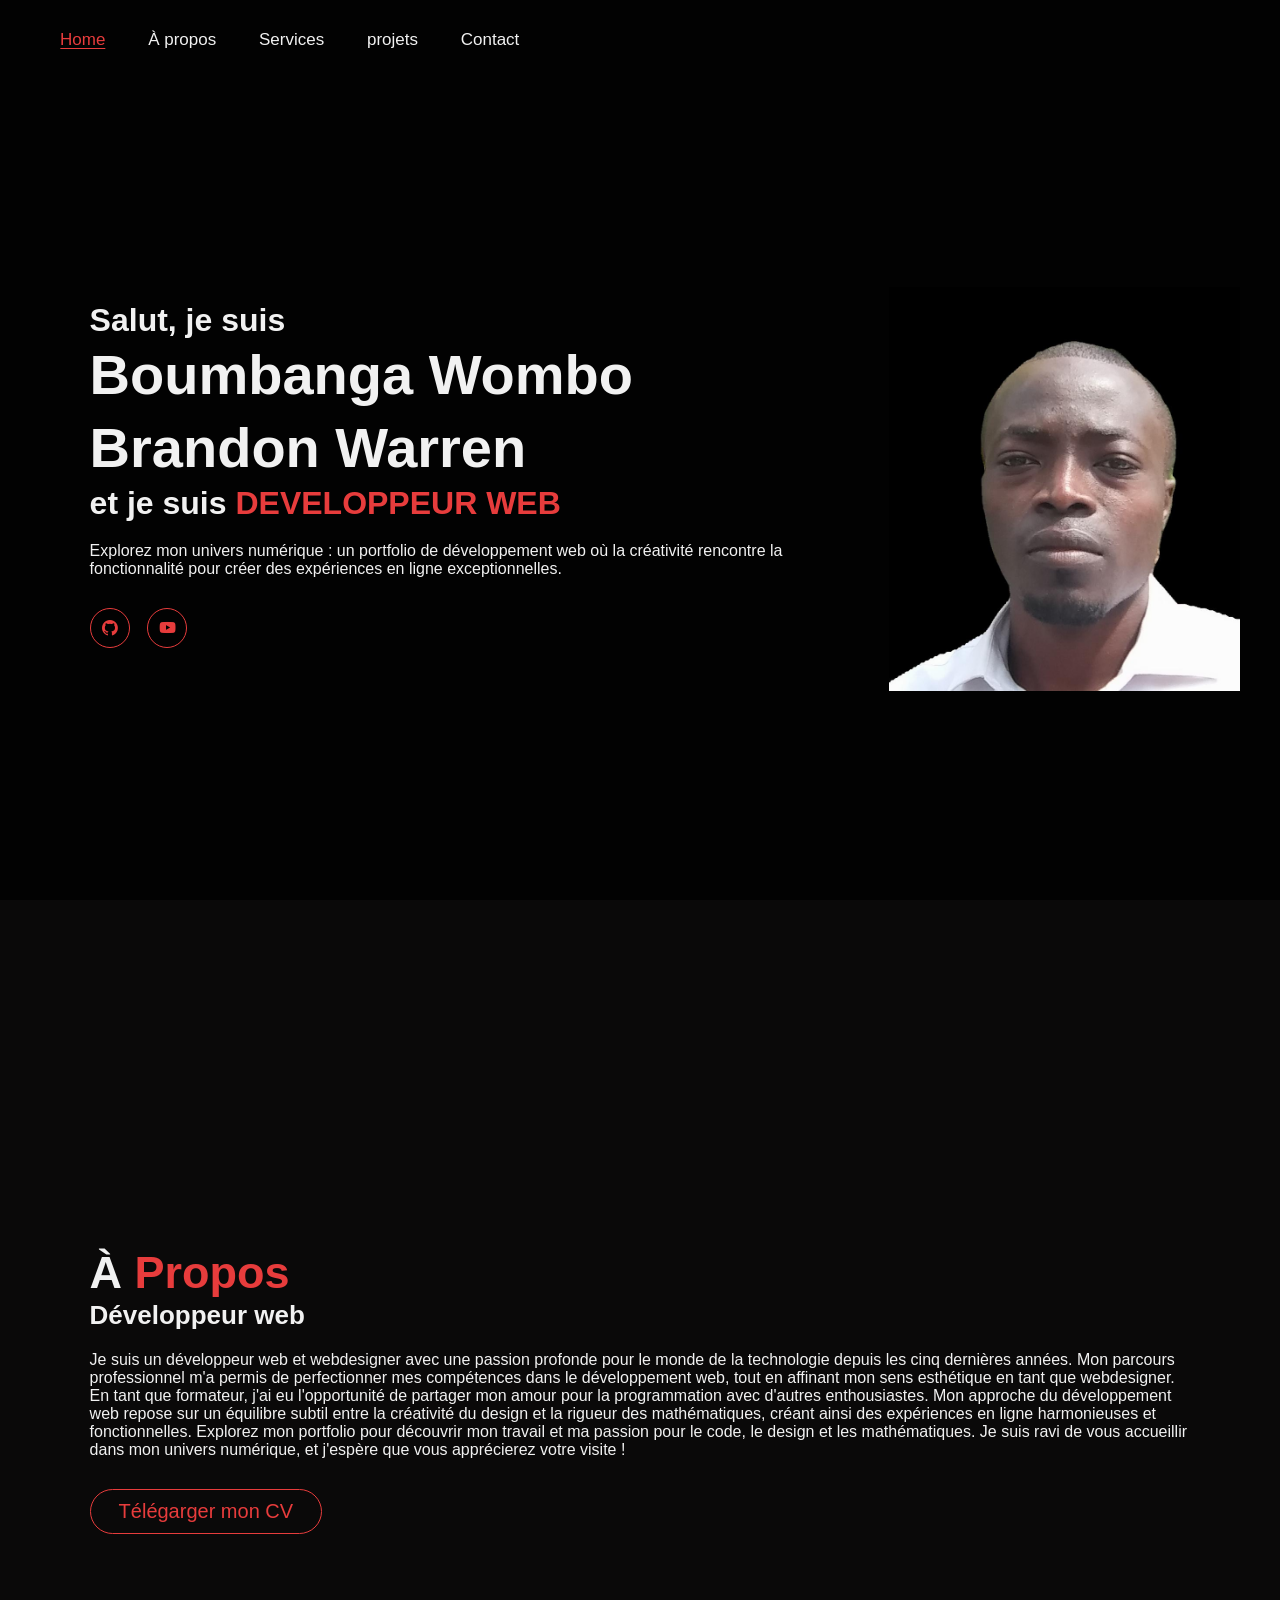
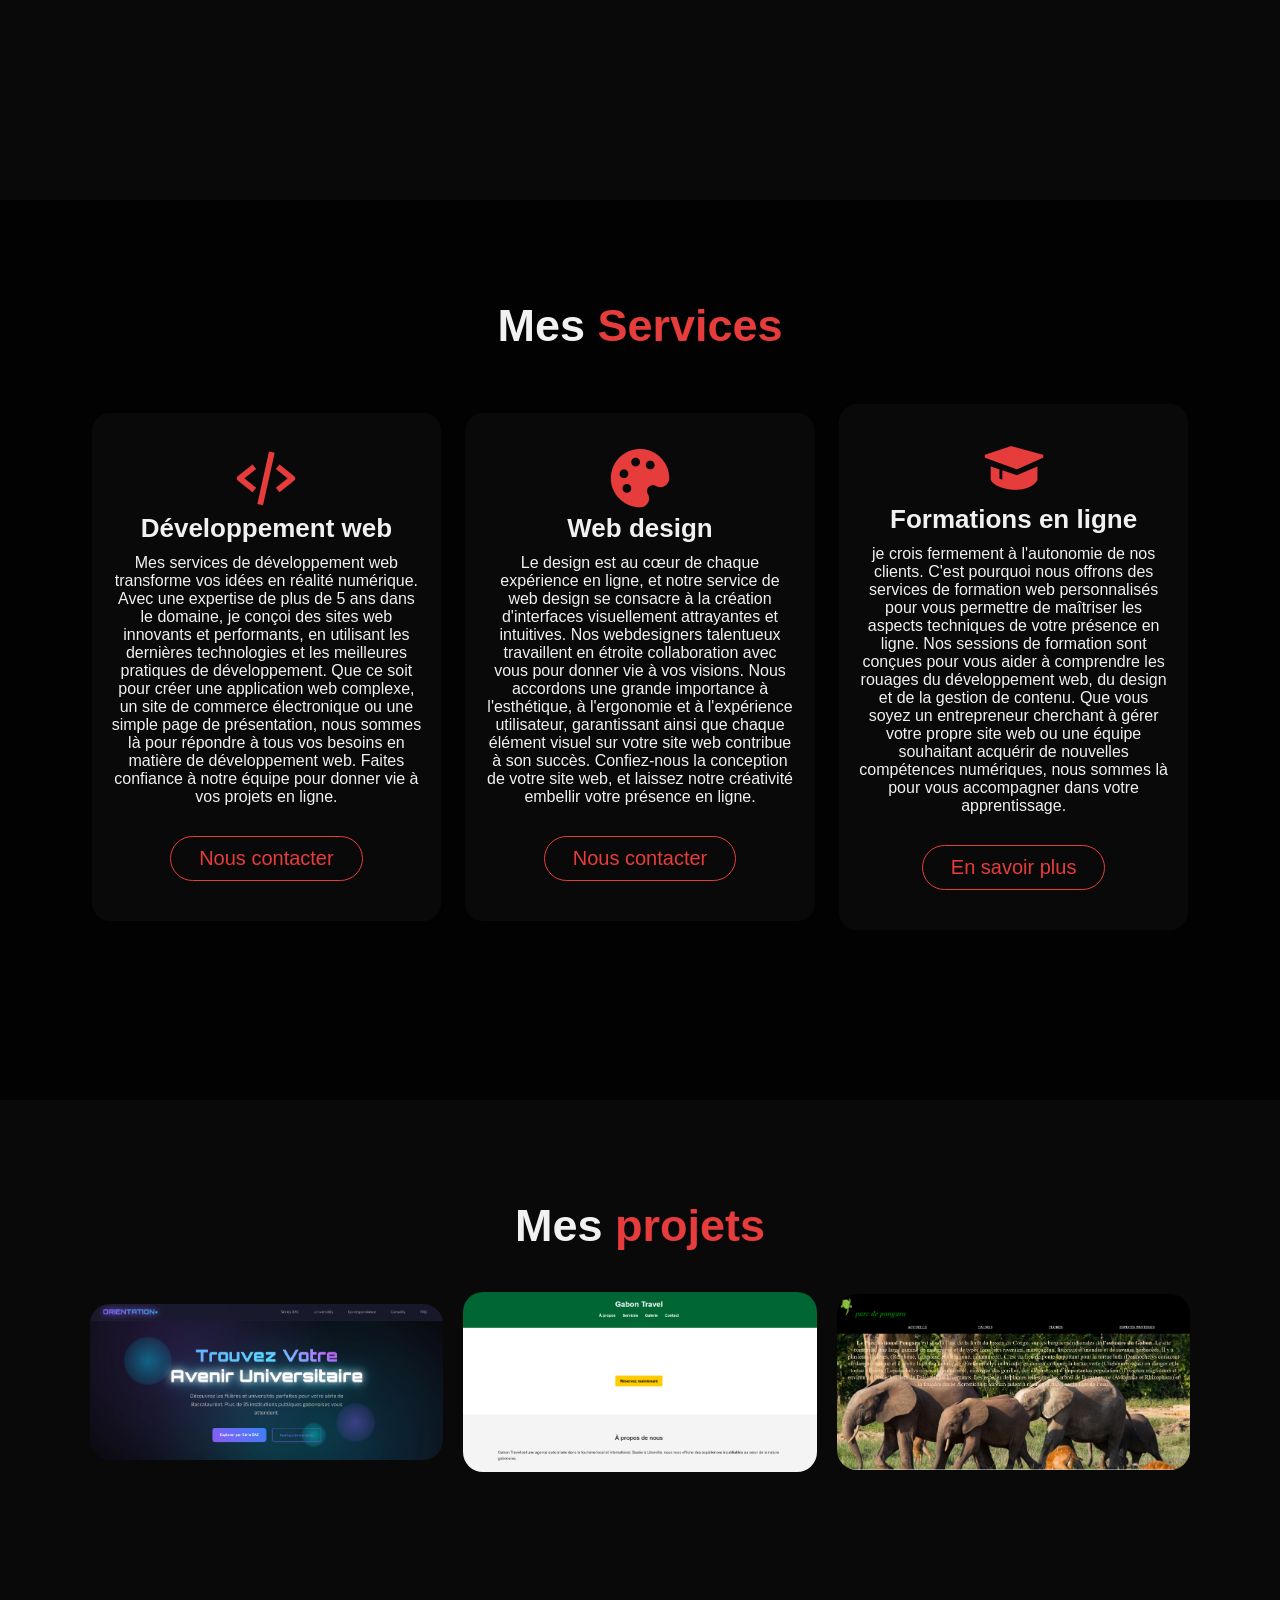
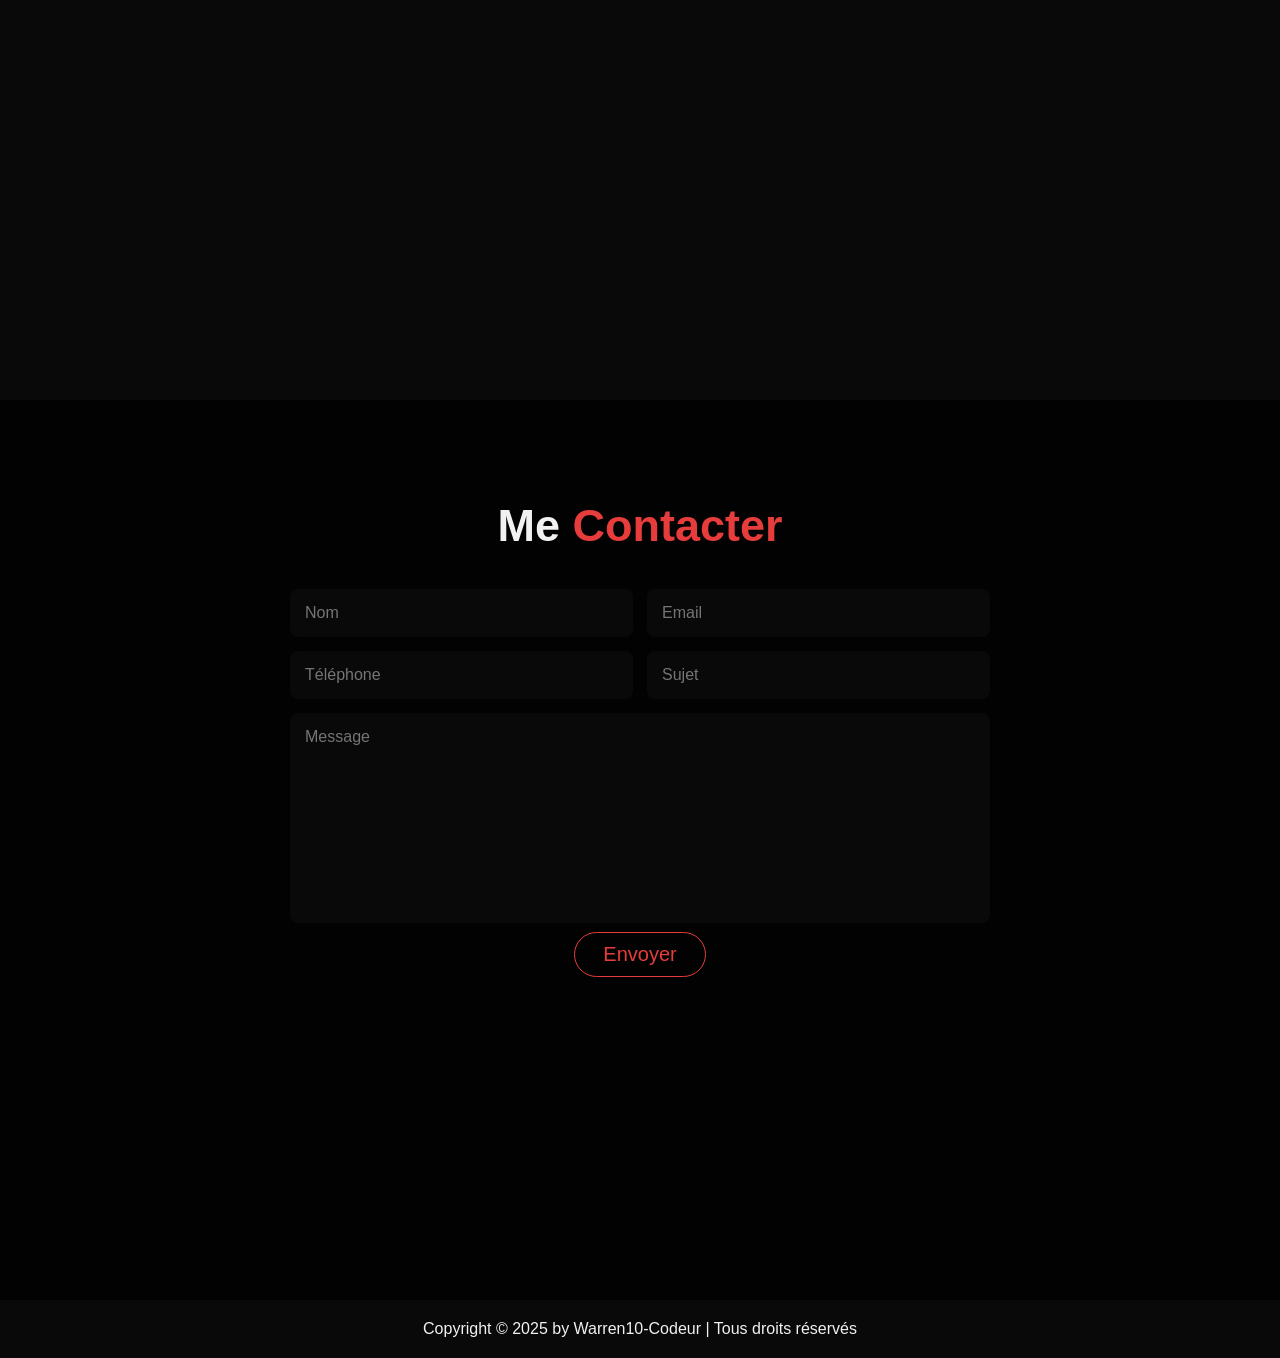
<file: index.html>
<!DOCTYPE html>
<html lang="en">
<head>
    <meta charset="UTF-8">
    <meta name="viewport" content="width=device-width, initial-scale=1.0">
    <link href='https://unpkg.com/boxicons@2.1.4/css/boxicons.min.css' rel='stylesheet'>
    <link rel="stylesheet" href="style.css">
    <title>html-css| Portfolio</title>
</head>
<body>

<!-- ############################# -->
<!-- Header-->
<!-- ############################# -->


    <header>
       
        <i id="menu-burger" class='bx bx-menu'></i>
        <nav class="navigation">
            <a href="#home" class="active">Home</a>
            <a href="#about">À propos</a>
            <a href="#services">Services</a>
            <a href="#projets">projets</a>
            <a href="#contact">Contact</a>
        </nav>
    </header>


<!-- ############################# -->
<!-- Section Home-->
<!-- ############################# -->

    <section class="home" id="home">
        <div class="home-content">
            <h3>Salut, je suis</h3>
            <h1>Boumbanga Wombo Brandon Warren</h1>
            <h3>et je suis <span class="multiple">DEVELOPPEUR WEB</span></h3>
            <p>Explorez mon univers numérique : un portfolio de développement web où la créativité rencontre la fonctionnalité pour créer des expériences en ligne exceptionnelles.</p>
            <div class="social-media">
                <a  target="_blank" href="#"><i class='bx bxl-github' ></i></a>
                <a  target="_blank" href="#"><i class='bx bxl-youtube' ></i></a>
            </div>
        </div>
        <div >
            <img class="home-img" src="img folio/img2 acceuille.JPG" alt="">
        </div>
    </section>

<!-- ############################# -->
<!-- Section À propos-->
<!-- ############################# -->


<section class="about" id="about">
    <div class="about-content">
        <h2 class="section-title">À <span>Propos</span></h2>
        <h3>Développeur web</h3>
        <p>Je suis un développeur web et webdesigner avec une passion profonde pour le monde de la technologie depuis les cinq dernières années. Mon parcours professionnel m'a permis de perfectionner mes compétences dans le développement web, tout en affinant mon sens esthétique en tant que webdesigner. En tant que formateur, j'ai eu l'opportunité de partager mon amour pour la programmation avec d'autres enthousiastes. Mon approche du développement web repose sur un équilibre subtil entre la créativité du design et la rigueur des mathématiques, créant ainsi des expériences en ligne harmonieuses et fonctionnelles. Explorez mon portfolio pour découvrir mon travail et ma passion pour le code, le design et les mathématiques. Je suis ravi de vous accueillir dans mon univers numérique, et j'espère que vous apprécierez votre visite !</p>
        <a href="Docs/Boumbanga pnpe cv.pdf" class="btn">Télégarger mon CV</a>
    </div>

</section>


<!-- ############################# -->
<!-- Section services-->
<!-- ############################# -->


<section class="services" id="services">
    <h2 class="section-title">Mes <span>Services</span></h2>
    <div class="services-content">
        <div class="services-box">
            <i class='bx bx-code-alt' ></i>
            <h3>Développement web</h3>
            <p>Mes services de développement web transforme vos idées en réalité numérique. Avec une expertise de plus de 5 ans dans le domaine, je conçoi des sites web innovants et performants, en utilisant les dernières technologies et les meilleures pratiques de développement. Que ce soit pour créer une application web complexe, un site de commerce électronique ou une simple page de présentation, nous sommes là pour répondre à tous vos besoins en matière de développement web. Faites confiance à notre équipe pour donner vie à vos projets en ligne.</p>
            <a href="#contact" class="btn">Nous contacter</a>
        </div>
        <div class="services-box">
            <i class='bx bxs-palette' ></i>
            <h3>Web design</h3>
            <p>Le design est au cœur de chaque expérience en ligne, et notre service de web design se consacre à la création d'interfaces visuellement attrayantes et intuitives. Nos webdesigners talentueux travaillent en étroite collaboration avec vous pour donner vie à vos visions. Nous accordons une grande importance à l'esthétique, à l'ergonomie et à l'expérience utilisateur, garantissant ainsi que chaque élément visuel sur votre site web contribue à son succès. Confiez-nous la conception de votre site web, et laissez notre créativité embellir votre présence en ligne.</p>
            <a href="#contact" class="btn">Nous contacter</a>
        </div>
        <div class="services-box">
            <i class='bx bxs-graduation' ></i>
            <h3>Formations en ligne</h3>
            <p>je crois fermement à l'autonomie de nos clients. C'est pourquoi nous offrons des services de formation web personnalisés pour vous permettre de maîtriser les aspects techniques de votre présence en ligne. Nos sessions de formation sont conçues pour vous aider à comprendre les rouages du développement web, du design et de la gestion de contenu. Que vous soyez un entrepreneur cherchant à gérer votre propre site web ou une équipe souhaitant acquérir de nouvelles compétences numériques, nous sommes là pour vous accompagner dans votre apprentissage.</p>
            <a target="_blank" href="#" class="btn">En savoir plus</a>
        </div>

    </div>
</section>


<!-- ############################# -->
<!-- Section portfolio-->
<!-- ############################# -->

<section class="portfolio" id="projets">
    <h2 class="section-title">Mes <span>projets</span></h2>

    <div class="portfolio-container">
        <div class="portfolio-box">
            <img src="./img folio/orientation .png" alt="">
            <div class="portfolio-layer">
                <h1>SITE ORIENTATION PLUS</h1>
                <p>orientation au lycée</p>
                <a target="_blank" href="https://github.com/1001franck/Orientation"><i class='bx bx-link-external' ></i></a>
            </div>
        </div>
        <div class="portfolio-box">
            <img src="./img folio/gabtravel.png" alt="">
            <div class="portfolio-layer">
                <h1>AGENCE DE VOYAGE</h1>
                <p>Gabon Travel</p>
                <a target="_blank" href="https://github.com/Warren10-codeur/Agence.git"><i class='bx bx-link-external' ></i></a>
            </div>
        </div>
        <div class="portfolio-box">
            <img src="./img folio/parc.png" alt="">
            <div class="portfolio-layer">
                <h4>PARC DE POGARA</h4>
            </div>
        </div>
    </div>
</section>

    <!-- ############################# -->
<!-- Section contact-->
<!-- ############################# -->

<section class="contact" id="contact">
    <h2 class="section-title">Me <span>Contacter</span></h2>
    <form action="#">
        <div class="input-box">
            <input type="text" placeholder="Nom">
            <input type="email" placeholder="Email">
        </div>
        <div class="input-box">
            <input type="number" placeholder="Téléphone">
            <input type="text" placeholder="Sujet">
        </div>
        <textarea cols="30" rows="10" placeholder="Message"></textarea>
        <input type="submit" value="Envoyer" class="btn">
    </form>
</section>

    <!-- ############################# -->
<!--  Footer -->
<!-- ############################# -->

<footer>
    <div class="footer-txt">
        <p>Copyright &copy; 2025 by Warren10-Codeur | Tous droits réservés</p>
    </div>

    <div class="footer-iconTop">
        <a href="#home" class="btn-home"><i class='bx bx-up-arrow-alt'></i></a>
    </div>
</footer>

</body>
</html>
</file>
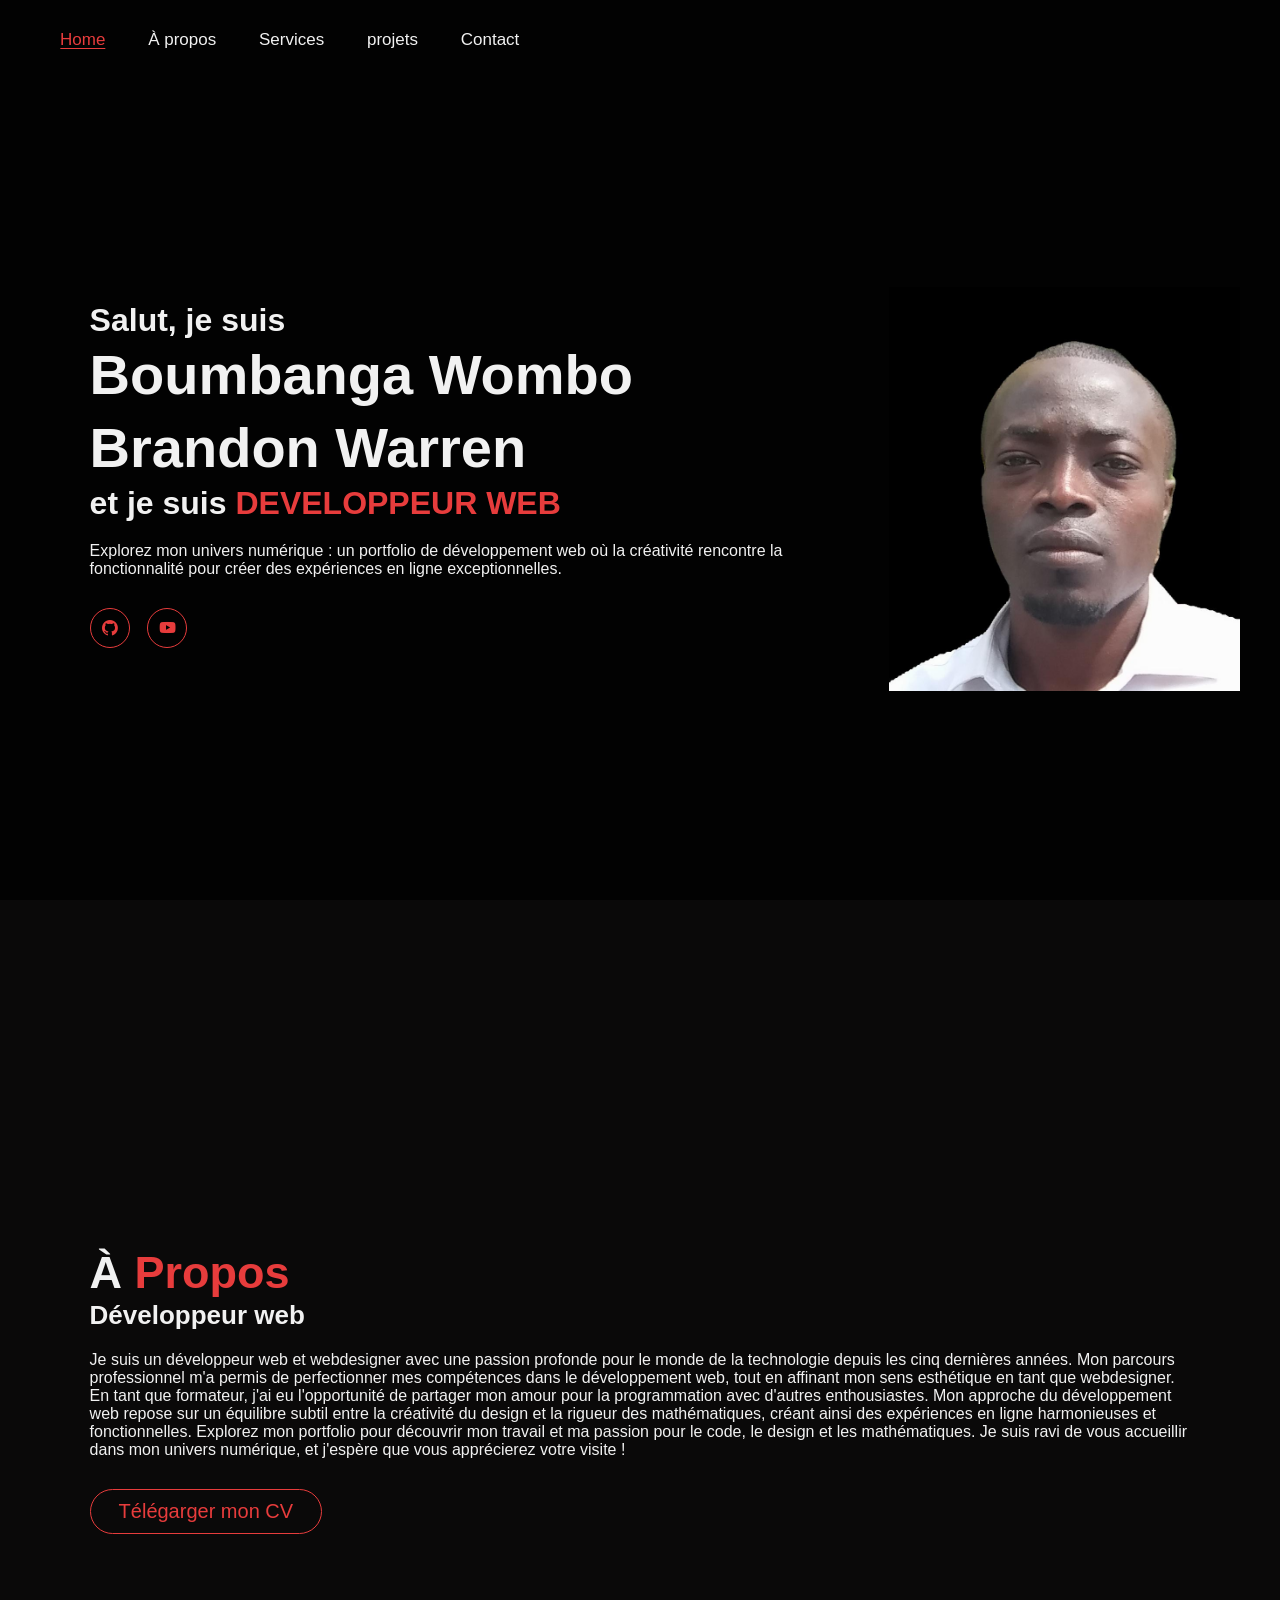
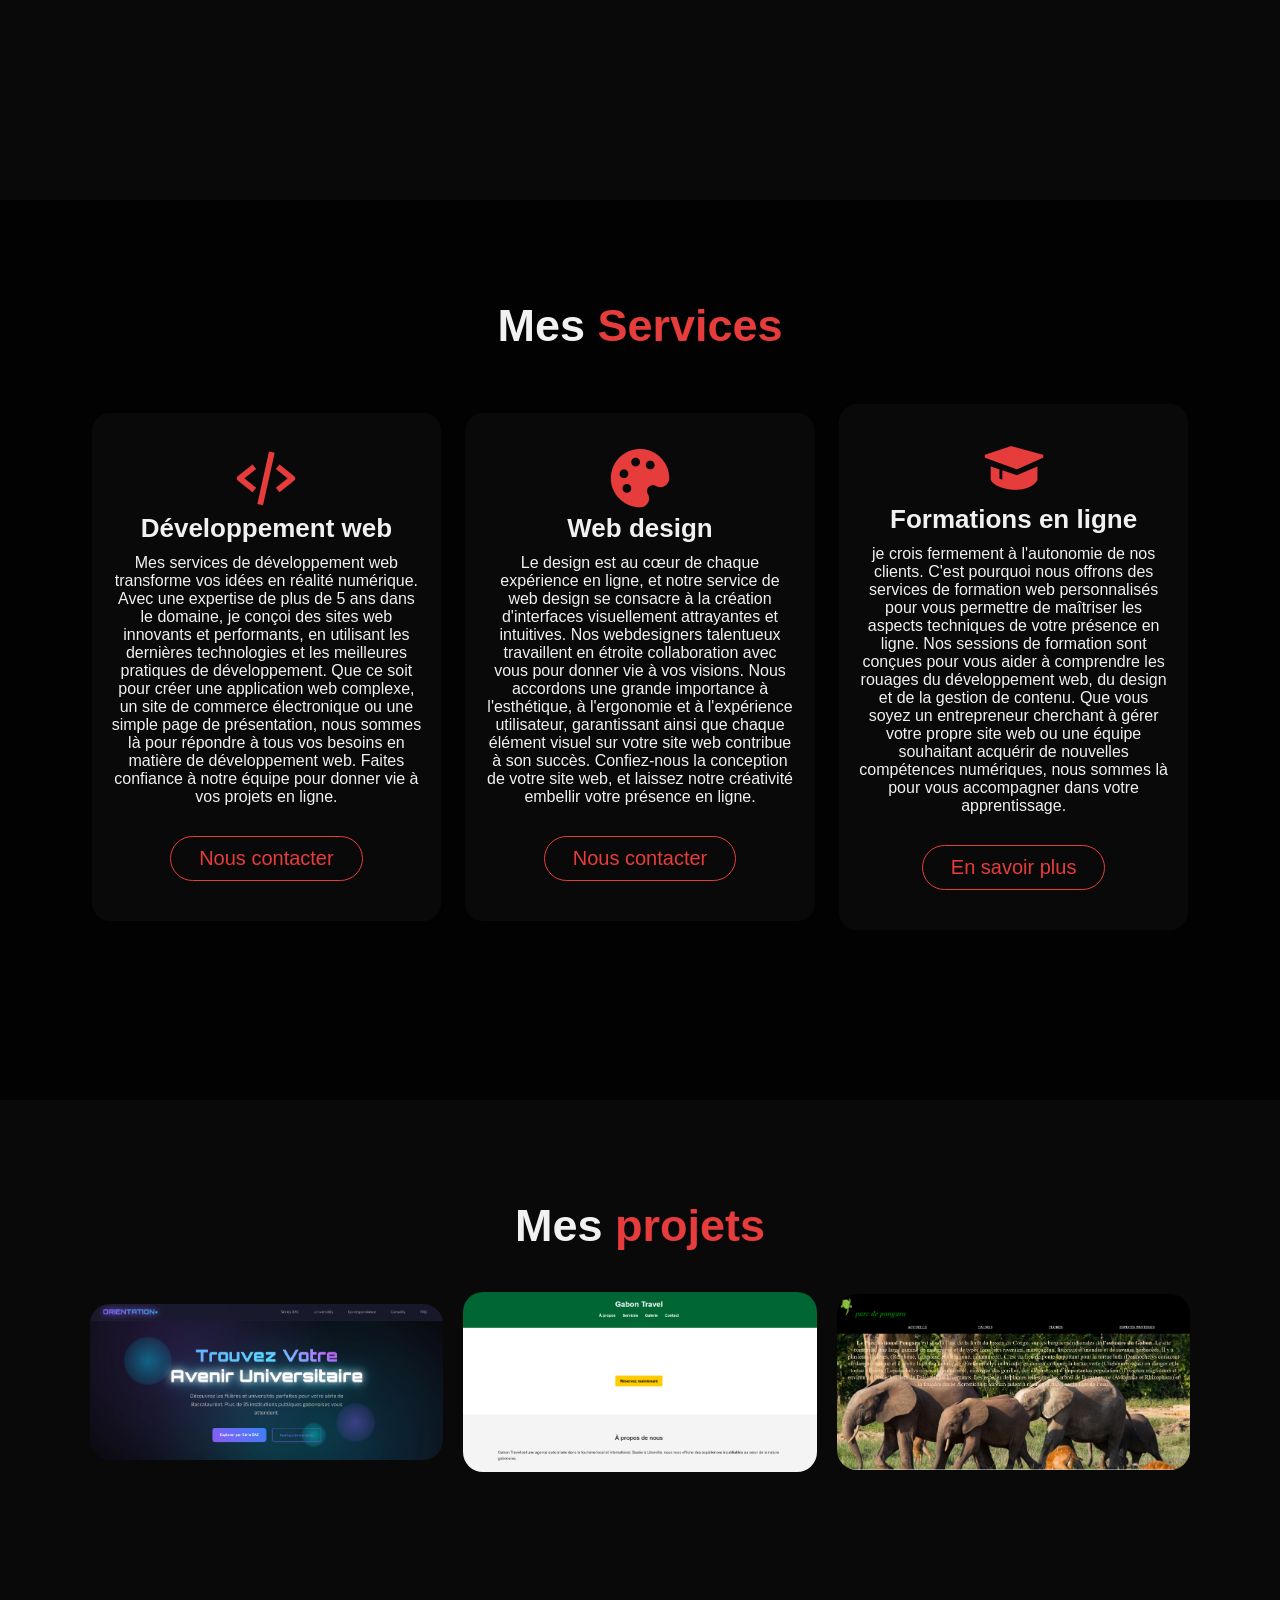
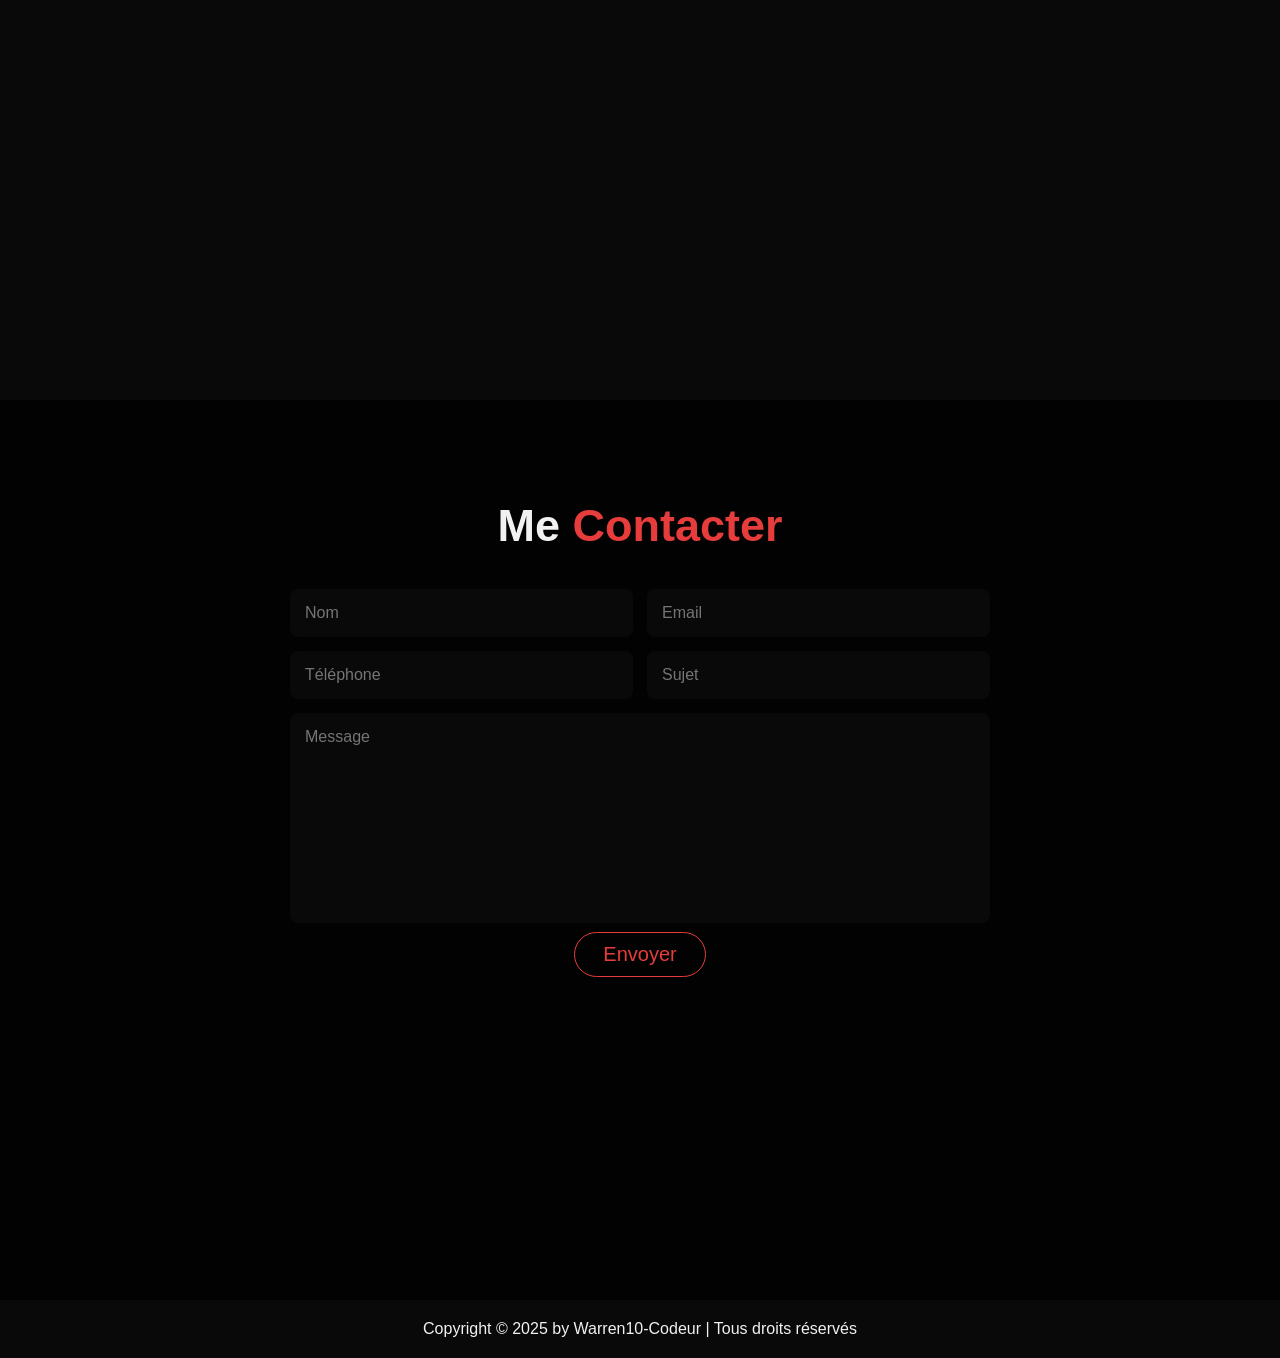
<file: index_tp.html>
<!DOCTYPE html>
<html lang="en">
<head>
    <meta charset="UTF-8">
    <meta name="viewport" content="width=device-width, initial-scale=1.0">
    <link href='https://unpkg.com/boxicons@2.1.4/css/boxicons.min.css' rel='stylesheet'>
    <link rel="stylesheet" href="style_tp.css">
    <title>html-css| Portfolio</title>
</head>
<body>

<!-- ############################# -->
<!-- Header-->
<!-- ############################# -->


    <header>
       
        <i id="menu-burger" class='bx bx-menu'></i>
        <nav class="navigation">
            <a href="#home" class="active">Home</a>
            <a href="#about">À propos</a>
            <a href="#services">Services</a>
            <a href="#projets">projets</a>
            <a href="#contact">Contact</a>
        </nav>
    </header>


<!-- ############################# -->
<!-- Section Home-->
<!-- ############################# -->

    <section class="home" id="home">
        <div class="home-content">
            <h3>Salut, je suis</h3>
            <h1>Boumbanga Wombo Brandon Warren</h1>
            <h3>et je suis <span class="multiple">DEVELOPPEUR WEB</span></h3>
            <p>Explorez mon univers numérique : un portfolio de développement web où la créativité rencontre la fonctionnalité pour créer des expériences en ligne exceptionnelles.</p>
            <div class="social-media">
                <a  target="_blank" href="#"><i class='bx bxl-github' ></i></a>
                <a  target="_blank" href="#"><i class='bx bxl-youtube' ></i></a>
            </div>
        </div>
        <div >
            <img class="home-img" src="img folio/img2 acceuille.JPG" alt="">
        </div>
    </section>

<!-- ############################# -->
<!-- Section À propos-->
<!-- ############################# -->


<section class="about" id="about">
    <div class="about-content">
        <h2 class="section-title">À <span>Propos</span></h2>
        <h3>Développeur web</h3>
        <p>Je suis un développeur web et webdesigner avec une passion profonde pour le monde de la technologie depuis les cinq dernières années. Mon parcours professionnel m'a permis de perfectionner mes compétences dans le développement web, tout en affinant mon sens esthétique en tant que webdesigner. En tant que formateur, j'ai eu l'opportunité de partager mon amour pour la programmation avec d'autres enthousiastes. Mon approche du développement web repose sur un équilibre subtil entre la créativité du design et la rigueur des mathématiques, créant ainsi des expériences en ligne harmonieuses et fonctionnelles. Explorez mon portfolio pour découvrir mon travail et ma passion pour le code, le design et les mathématiques. Je suis ravi de vous accueillir dans mon univers numérique, et j'espère que vous apprécierez votre visite !</p>
        <a href="Docs/Boumbanga pnpe cv.pdf" class="btn">Télégarger mon CV</a>
    </div>

</section>


<!-- ############################# -->
<!-- Section services-->
<!-- ############################# -->


<section class="services" id="services">
    <h2 class="section-title">Mes <span>Services</span></h2>
    <div class="services-content">
        <div class="services-box">
            <i class='bx bx-code-alt' ></i>
            <h3>Développement web</h3>
            <p>Mes services de développement web transforme vos idées en réalité numérique. Avec une expertise de plus de 5 ans dans le domaine, je conçoi des sites web innovants et performants, en utilisant les dernières technologies et les meilleures pratiques de développement. Que ce soit pour créer une application web complexe, un site de commerce électronique ou une simple page de présentation, nous sommes là pour répondre à tous vos besoins en matière de développement web. Faites confiance à notre équipe pour donner vie à vos projets en ligne.</p>
            <a href="#contact" class="btn">Nous contacter</a>
        </div>
        <div class="services-box">
            <i class='bx bxs-palette' ></i>
            <h3>Web design</h3>
            <p>Le design est au cœur de chaque expérience en ligne, et notre service de web design se consacre à la création d'interfaces visuellement attrayantes et intuitives. Nos webdesigners talentueux travaillent en étroite collaboration avec vous pour donner vie à vos visions. Nous accordons une grande importance à l'esthétique, à l'ergonomie et à l'expérience utilisateur, garantissant ainsi que chaque élément visuel sur votre site web contribue à son succès. Confiez-nous la conception de votre site web, et laissez notre créativité embellir votre présence en ligne.</p>
            <a href="#contact" class="btn">Nous contacter</a>
        </div>
        <div class="services-box">
            <i class='bx bxs-graduation' ></i>
            <h3>Formations en ligne</h3>
            <p>je crois fermement à l'autonomie de nos clients. C'est pourquoi nous offrons des services de formation web personnalisés pour vous permettre de maîtriser les aspects techniques de votre présence en ligne. Nos sessions de formation sont conçues pour vous aider à comprendre les rouages du développement web, du design et de la gestion de contenu. Que vous soyez un entrepreneur cherchant à gérer votre propre site web ou une équipe souhaitant acquérir de nouvelles compétences numériques, nous sommes là pour vous accompagner dans votre apprentissage.</p>
            <a target="_blank" href="#" class="btn">En savoir plus</a>
        </div>

    </div>
</section>


<!-- ############################# -->
<!-- Section portfolio-->
<!-- ############################# -->

<section class="portfolio" id="projets">
    <h2 class="section-title">Mes <span>projets</span></h2>

    <div class="portfolio-container">
        <div class="portfolio-box">
            <img src="./img folio/orientation .png" alt="">
            <div class="portfolio-layer">
                <h1>SITE ORIENTATION PLUS</h1>
                <p>orientation au lycée</p>
                <a target="_blank" href="https://github.com/1001franck/Orientation"><i class='bx bx-link-external' ></i></a>
            </div>
        </div>
        <div class="portfolio-box">
            <img src="./img folio/gabtravel.png" alt="">
            <div class="portfolio-layer">
                <h1>AGENCE DE VOYAGE</h1>
                <p>Gabon Travel</p>
                <a target="_blank" href="https://github.com/Warren10-codeur/Agence.git"><i class='bx bx-link-external' ></i></a>
            </div>
        </div>
        <div class="portfolio-box">
            <img src="./img folio/parc.png" alt="">
            <div class="portfolio-layer">
                <h4>PARC DE POGARA</h4>
            </div>
        </div>
    </div>
</section>

    <!-- ############################# -->
<!-- Section contact-->
<!-- ############################# -->

<section class="contact" id="contact">
    <h2 class="section-title">Me <span>Contacter</span></h2>
    <form action="#">
        <div class="input-box">
            <input type="text" placeholder="Nom">
            <input type="email" placeholder="Email">
        </div>
        <div class="input-box">
            <input type="number" placeholder="Téléphone">
            <input type="text" placeholder="Sujet">
        </div>
        <textarea cols="30" rows="10" placeholder="Message"></textarea>
        <input type="submit" value="Envoyer" class="btn">
    </form>
</section>

    <!-- ############################# -->
<!--  Footer -->
<!-- ############################# -->

<footer>
    <div class="footer-txt">
        <p>Copyright &copy; 2025 by Warren10-Codeur | Tous droits réservés</p>
    </div>

    <div class="footer-iconTop">
        <a href="#home" class="btn-home"><i class='bx bx-up-arrow-alt'></i></a>
    </div>
</footer>

</body>
</html>
</file>
<file: style.css>
/* /###################### */
/* Global */
/* /###################### */

* {
  box-sizing: border-box;
  margin: 0;
  padding: 0;
  font-family: Arial, Helvetica, sans-serif;
  outline: none;
  border: none;
  text-decoration: none;
  list-style: none;
  scroll-behavior: smooth;
}

:root {
   --red: rgb(231, 60, 60);
   --bg:rgb(2, 2, 2); 
   --bg2:#0a0909;
   --light: #f1f1f1;
   --link: rgb(155, 40, 40);
}

html {
    font-size: 62.5%;
    overflow-x: hidden;
}
body {
    background: var(--bg);
    overflow-x: hidden;
    color: var(--light);
    position: relative;
}

section {
    min-height: 100vh;
    padding: 10rem 7% 2rem;
}

span {
    color: var(--red)
}

/* /###################### */
/* Header et navigation /
/* /###################### */  

header {
    position: fixed;
    top: 0;
    left: 0;
    width: 100%;
    height: 80px;
    padding: 2rem;
    display: flex;
    justify-content: space-between;
    align-items: center;
    z-index: 100;
    background: var(--bg);
}

header.sticky {
    border-bottom: .1rem solid rgba(0,0,0,.2);
}

.logo {
    font-size: 2.5rem;
    color: var(--light);
    font-weight: 800;
}

.logo span {
    font-weight: 400;
}

.navigation a {
    font-size: 1.7rem;
    color: var(--light);
    margin-left: 4rem;
    transition: color .2s ease-in-out;
    position: relative;
}
.navigation a::before {
    content: "";
    position: absolute;
    bottom: 0;
    left: 50%;
    transform: translateX(-50%);
    display: block;
    width: 0%;
    height: 1px;
    background: var(--red);
    transition: width 0.2s ease-in-out;
}
.navigation a:hover, a.active {
    color: var(--red);
}
.navigation a:hover::before,  a.active::before {
    width: 100%;
}

#menu-burger {
    font-size: 3.6rem;
    cursor: pointer;
    color: var(--light);
    display: none;
}

/* /###################### */
/* Section Home */
/* /###################### */

.home {
    display: flex;
    justify-content: center;
    align-items: center;
}

.home-img {
    width: 35vw;
    max-width: 100%;
    height: 30%;
    margin: 50px;
    animation: animImg 4s ease-in-out infinite;
}
@keyframes animImg {
    0%{
        transform: translateY(0%)
    }
    50%{
        transform: translateY(-2.4rem)
    }
    100%{
        transform: translateY(0%)
    }
}

.home-content h3 {
    font-size: 3.2rem;
    font-weight: 700;
}

.home-content h3:nth-of-type(2){
    margin-bottom: 2rem;
}



.home-content h1 {
    font-size: 5.6rem;
    font-weight: 700;
    line-height: 1.3;

}

.home-content  p {
    font-size: 1.6rem;
}

.social-media a {
    display: inline-flex;
    justify-content: center;
    align-items: center;
    width: 4rem;
    height: 4rem;
    font-size: 1.9rem;
    color: var(--red);
    border: 1px solid var(--red);
    border-radius: 50%;
    margin: 3rem 1.5rem 3rem 0;
    transition: background .2s ease-in-out;
}

.social-media a:hover {
    background: var(--red);
    box-shadow: 0 0 1rem var(--red);
    color: var(--light);
}


.btn {
    display: inline-block;
    color: var(--red);
    border: 1px solid var(--red);
    padding: 1rem 2.8rem;
    border-radius: 50px;
    font-size: 2rem;
    transition: background .2s ease-in-out;
}

.btn:hover {
    background: var(--red);
    box-shadow: 0 0 1rem var(--red);
    color: var(--light);
}

/* /###################### */
/* Section À propos*/
/* /###################### */


.about {
    display: flex;
    justify-content: center;
    align-items: center;
    gap: 2rem;
    background: var(--bg2);
}

.about img {
    width: 35vw;
}

.section-title {
    text-align: center;
    font-size: 4.5rem;
}

.about-content h2 {
    text-align: left;
    line-height: 1.2;
}

.about-content  h3 {
    font-size: 2.6rem;
}

.about-content  p {
    font-size: 1.6rem;
    margin: 2rem 0 3rem;
}

/* /###################### */
/* Section services*/
/* /###################### */


.services h2 {
    margin-bottom: 5rem;
}

.services-content {
    display: flex;
    justify-content: center;
    align-items: center;
    flex-wrap: wrap;
    gap: 2rem;
}

.services-box {
    flex: 1 1 30rem;
    background: var(--bg2) ;
    padding: 3rem 2rem 4rem;
    border-radius: 2rem;
    text-align: center;
    border: .2rem solid var(--bg);
    transition: transform .2s ease-in-out;
}

.services-box:hover {
    border-color: var(--red);
    transform: scale(1.02);
}

.services-box  i {
    font-size: 7rem;
    color: var(--red)
}

.services-box   h3 {
    font-size: 2.6rem;
}

.services-box   p {
    font-size: 1.6rem;
    margin: 1rem 0 3rem;
}

/* /###################### */
/* Section portfolio*/
/* /###################### */


.portfolio {
    background: var(--bg2);
}

.portfolio h2{
    margin-bottom: 4rem;
}

.portfolio-container {
    display: grid;
    grid-template-columns: repeat(3,1fr);
    align-items: center;
    gap: 2rem;
}

.portfolio-box  {
    position: relative;
    border-radius: 2rem;
    overflow: hidden;
    display: flex;
}

.portfolio-box img {
    width: 100%;
    transition: transform .2s ease-in-out;
}
.portfolio-box:hover img {
    transform: scale(1.1);
}

.portfolio-layer {
    position: absolute;
    bottom: 0;
    left: 0;
    width: 100%;
    height: 100%;
    background: linear-gradient(rgba(0,0,0,.1), var(--red));
    display: flex;
    justify-content: center;
    align-items: center;
    flex-direction: column;
    text-align: center;
    padding: 0 4rem;
    transform: translateY(100%);
    transition: transform 0.2s ease-in-out;
}

.portfolio-box:hover .portfolio-layer  {
    transform: translateY(0%)
}

.portfolio-layer  h4 {
    font-size: 3rem;
}

.portfolio-layer  p {
    font-size: 1.6rem;
    margin: 3rem 0 1rem;
}

.portfolio-layer  a {
    display: inline-flex;
    justify-content: center;
    align-items: center;
    width: 5rem;
    height: 5rem;
    background: var(--light);
    border-radius: 50%;
}
.portfolio-layer  a  i {
    font-size: 2rem;
    color: var(--bg2);
}

/* /###################### */
/* Section contact*/
/* /###################### */

.contact h2 {
    margin-bottom: 3rem;
}

.contact form {
    max-width: 70rem;
    margin: 1rem auto;
    text-align: center;
    margin-bottom: 3rem;
}

.contact form  .input-box {
    display: flex;
    justify-content: space-between;
    flex-wrap: wrap;
}

.contact form  .input-box  input,
.contact form    textarea {
    width: 100%;
    padding: 1.5rem;
    font-size: 1.6rem;
    color: var(--light);
    background: var(--bg2);
    border-radius: .8rem;
    margin: 0.7rem 0;
}

.contact form  .input-box  input {
    width: 49%;
}

.contact form    textarea {
    resize: none;
}
form input[type="submit"]{
    background: none;
    cursor: pointer
}

/* /###################### */
/* Section footer*/
/* /###################### */

footer {
    display: flex;
    justify-content: center;
    align-items: center;
    flex-wrap:wrap;
    padding: 2rem 9%;
    background: var(--bg2);
}

.footer-txt p{
    text-align: center;
    font-size: 1.6rem;
}

.footer-iconTop a {
    display: none;
    justify-content: center;
    align-items: center;
    padding: .8rem;
    background: var(--bg2);
    border: 1px solid var(--red);
    border-radius: 50%;
    color: var(--red);
    font-size: 1.6rem;
    position: fixed;
    bottom: 2rem;
    left: 2rem;
    transition: background .2s ease-in-out;
}
.footer-iconTop a:hover {
    background: var(--red);
    box-shadow: 0 0 1rem var(--red);
    color: var(--light);
}

.footer-iconTop .btn-home.btnDisplay {
    display: inline-flex;
}

/* /###################### */
/* Breakpoints */
/* /###################### */

@media (max-width: 1200px){
    html {
        font-size: 55%;
    }
}
@media (max-width: 991px){
    header {
        padding: 2rem 3%;
    }
    section {
        padding: 10rem 3% 2rem;
    }
    .services {
        padding-bottom: 7rem;
    }
    .portfolio {
        padding-bottom: 7rem;
    }
    .portfolio-container {
        grid-template-columns: repeat(2,1fr);
    }
    .contact {
        min-height: auto;
    }
    footer {
        padding: 2rem 3%;
    }

}


@media (max-width: 768px){
    #menu-burger{
        display: block;
    }
    .navigation{
        position: absolute;
        top: 100%;
        left: 0;
        width: 100%;
        padding: 1rem 3%;
        background: var(--bg);
        border-top: .1rem solid rgba(0,0,0,.2);
        box-shadow: 0 .5rem 1rem rgba(0,0,0,.2);
        display: none;
    }

    .navigation a {
        display: block;
        font-size: 2rem;
        margin: 3rem 0;
    }

    .navigation.active {
        display: block;
    }

    .navigation a::before {
        display: none;
    }
    .home {
        flex-direction: column;
    }

    .home-content h3{
        font-size: 2.6rem;
    }
    .home-content h1{
        font-size: 5rem;
    }
    .home-img img{
        width: 70vw;
        margin-top: 4rem;
    }
    .about {
        flex-direction: column-reverse;
    }

    .about img {
        width: 70vw;
        margin-top: 4rem;
    }

    .services h2 {
        margin-bottom: 3rem;
    }
    .portfolio {
        margin-bottom: 3rem;
    }

    .portfolio-container {
        grid-template-columns: 1fr;
    }


}


@media (max-width: 450px){
    html {
        font-size: 50%
    }
    .contact form  .input-box  input {
        width: 100%;
    }
}
@media (max-width: 365px){
    .home-img img, .about img {
        width: 90vw;
        max-width: 100%;
    }
}
</file>
<file: style_tp.css>
/* /###################### */
/* Global */
/* /###################### */

* {
  box-sizing: border-box;
  margin: 0;
  padding: 0;
  font-family: Arial, Helvetica, sans-serif;
  outline: none;
  border: none;
  text-decoration: none;
  list-style: none;
  scroll-behavior: smooth;
}

:root {
   --red: rgb(231, 60, 60);
   --bg:rgb(2, 2, 2); 
   --bg2:#0a0909;
   --light: #f1f1f1;
   --link: rgb(155, 40, 40);
}

html {
    font-size: 62.5%;
    overflow-x: hidden;
}
body {
    background: var(--bg);
    overflow-x: hidden;
    color: var(--light);
    position: relative;
}

section {
    min-height: 100vh;
    padding: 10rem 7% 2rem;
}

span {
    color: var(--red)
}

/* /###################### */
/* Header et navigation /
/* /###################### */  

header {
    position: fixed;
    top: 0;
    left: 0;
    width: 100%;
    height: 80px;
    padding: 2rem;
    display: flex;
    justify-content: space-between;
    align-items: center;
    z-index: 100;
    background: var(--bg);
}

header.sticky {
    border-bottom: .1rem solid rgba(0,0,0,.2);
}

.logo {
    font-size: 2.5rem;
    color: var(--light);
    font-weight: 800;
}

.logo span {
    font-weight: 400;
}

.navigation a {
    font-size: 1.7rem;
    color: var(--light);
    margin-left: 4rem;
    transition: color .2s ease-in-out;
    position: relative;
}
.navigation a::before {
    content: "";
    position: absolute;
    bottom: 0;
    left: 50%;
    transform: translateX(-50%);
    display: block;
    width: 0%;
    height: 1px;
    background: var(--red);
    transition: width 0.2s ease-in-out;
}
.navigation a:hover, a.active {
    color: var(--red);
}
.navigation a:hover::before,  a.active::before {
    width: 100%;
}

#menu-burger {
    font-size: 3.6rem;
    cursor: pointer;
    color: var(--light);
    display: none;
}

/* /###################### */
/* Section Home */
/* /###################### */

.home {
    display: flex;
    justify-content: center;
    align-items: center;
}

.home-img {
    width: 35vw;
    max-width: 100%;
    height: 30%;
    margin: 50px;
    animation: animImg 4s ease-in-out infinite;
}
@keyframes animImg {
    0%{
        transform: translateY(0%)
    }
    50%{
        transform: translateY(-2.4rem)
    }
    100%{
        transform: translateY(0%)
    }
}

.home-content h3 {
    font-size: 3.2rem;
    font-weight: 700;
}

.home-content h3:nth-of-type(2){
    margin-bottom: 2rem;
}



.home-content h1 {
    font-size: 5.6rem;
    font-weight: 700;
    line-height: 1.3;

}

.home-content  p {
    font-size: 1.6rem;
}

.social-media a {
    display: inline-flex;
    justify-content: center;
    align-items: center;
    width: 4rem;
    height: 4rem;
    font-size: 1.9rem;
    color: var(--red);
    border: 1px solid var(--red);
    border-radius: 50%;
    margin: 3rem 1.5rem 3rem 0;
    transition: background .2s ease-in-out;
}

.social-media a:hover {
    background: var(--red);
    box-shadow: 0 0 1rem var(--red);
    color: var(--light);
}


.btn {
    display: inline-block;
    color: var(--red);
    border: 1px solid var(--red);
    padding: 1rem 2.8rem;
    border-radius: 50px;
    font-size: 2rem;
    transition: background .2s ease-in-out;
}

.btn:hover {
    background: var(--red);
    box-shadow: 0 0 1rem var(--red);
    color: var(--light);
}

/* /###################### */
/* Section À propos*/
/* /###################### */


.about {
    display: flex;
    justify-content: center;
    align-items: center;
    gap: 2rem;
    background: var(--bg2);
}

.about img {
    width: 35vw;
}

.section-title {
    text-align: center;
    font-size: 4.5rem;
}

.about-content h2 {
    text-align: left;
    line-height: 1.2;
}

.about-content  h3 {
    font-size: 2.6rem;
}

.about-content  p {
    font-size: 1.6rem;
    margin: 2rem 0 3rem;
}

/* /###################### */
/* Section services*/
/* /###################### */


.services h2 {
    margin-bottom: 5rem;
}

.services-content {
    display: flex;
    justify-content: center;
    align-items: center;
    flex-wrap: wrap;
    gap: 2rem;
}

.services-box {
    flex: 1 1 30rem;
    background: var(--bg2) ;
    padding: 3rem 2rem 4rem;
    border-radius: 2rem;
    text-align: center;
    border: .2rem solid var(--bg);
    transition: transform .2s ease-in-out;
}

.services-box:hover {
    border-color: var(--red);
    transform: scale(1.02);
}

.services-box  i {
    font-size: 7rem;
    color: var(--red)
}

.services-box   h3 {
    font-size: 2.6rem;
}

.services-box   p {
    font-size: 1.6rem;
    margin: 1rem 0 3rem;
}

/* /###################### */
/* Section portfolio*/
/* /###################### */


.portfolio {
    background: var(--bg2);
}

.portfolio h2{
    margin-bottom: 4rem;
}

.portfolio-container {
    display: grid;
    grid-template-columns: repeat(3,1fr);
    align-items: center;
    gap: 2rem;
}

.portfolio-box  {
    position: relative;
    border-radius: 2rem;
    overflow: hidden;
    display: flex;
}

.portfolio-box img {
    width: 100%;
    transition: transform .2s ease-in-out;
}
.portfolio-box:hover img {
    transform: scale(1.1);
}

.portfolio-layer {
    position: absolute;
    bottom: 0;
    left: 0;
    width: 100%;
    height: 100%;
    background: linear-gradient(rgba(0,0,0,.1), var(--red));
    display: flex;
    justify-content: center;
    align-items: center;
    flex-direction: column;
    text-align: center;
    padding: 0 4rem;
    transform: translateY(100%);
    transition: transform 0.2s ease-in-out;
}

.portfolio-box:hover .portfolio-layer  {
    transform: translateY(0%)
}

.portfolio-layer  h4 {
    font-size: 3rem;
}

.portfolio-layer  p {
    font-size: 1.6rem;
    margin: 3rem 0 1rem;
}

.portfolio-layer  a {
    display: inline-flex;
    justify-content: center;
    align-items: center;
    width: 5rem;
    height: 5rem;
    background: var(--light);
    border-radius: 50%;
}
.portfolio-layer  a  i {
    font-size: 2rem;
    color: var(--bg2);
}

/* /###################### */
/* Section contact*/
/* /###################### */

.contact h2 {
    margin-bottom: 3rem;
}

.contact form {
    max-width: 70rem;
    margin: 1rem auto;
    text-align: center;
    margin-bottom: 3rem;
}

.contact form  .input-box {
    display: flex;
    justify-content: space-between;
    flex-wrap: wrap;
}

.contact form  .input-box  input,
.contact form    textarea {
    width: 100%;
    padding: 1.5rem;
    font-size: 1.6rem;
    color: var(--light);
    background: var(--bg2);
    border-radius: .8rem;
    margin: 0.7rem 0;
}

.contact form  .input-box  input {
    width: 49%;
}

.contact form    textarea {
    resize: none;
}
form input[type="submit"]{
    background: none;
    cursor: pointer
}

/* /###################### */
/* Section footer*/
/* /###################### */

footer {
    display: flex;
    justify-content: center;
    align-items: center;
    flex-wrap:wrap;
    padding: 2rem 9%;
    background: var(--bg2);
}

.footer-txt p{
    text-align: center;
    font-size: 1.6rem;
}

.footer-iconTop a {
    display: none;
    justify-content: center;
    align-items: center;
    padding: .8rem;
    background: var(--bg2);
    border: 1px solid var(--red);
    border-radius: 50%;
    color: var(--red);
    font-size: 1.6rem;
    position: fixed;
    bottom: 2rem;
    left: 2rem;
    transition: background .2s ease-in-out;
}
.footer-iconTop a:hover {
    background: var(--red);
    box-shadow: 0 0 1rem var(--red);
    color: var(--light);
}

.footer-iconTop .btn-home.btnDisplay {
    display: inline-flex;
}

/* /###################### */
/* Breakpoints */
/* /###################### */

@media (max-width: 1200px){
    html {
        font-size: 55%;
    }
}
@media (max-width: 991px){
    header {
        padding: 2rem 3%;
    }
    section {
        padding: 10rem 3% 2rem;
    }
    .services {
        padding-bottom: 7rem;
    }
    .portfolio {
        padding-bottom: 7rem;
    }
    .portfolio-container {
        grid-template-columns: repeat(2,1fr);
    }
    .contact {
        min-height: auto;
    }
    footer {
        padding: 2rem 3%;
    }

}


@media (max-width: 768px){
    #menu-burger{
        display: block;
    }
    .navigation{
        position: absolute;
        top: 100%;
        left: 0;
        width: 100%;
        padding: 1rem 3%;
        background: var(--bg);
        border-top: .1rem solid rgba(0,0,0,.2);
        box-shadow: 0 .5rem 1rem rgba(0,0,0,.2);
        display: none;
    }

    .navigation a {
        display: block;
        font-size: 2rem;
        margin: 3rem 0;
    }

    .navigation.active {
        display: block;
    }

    .navigation a::before {
        display: none;
    }
    .home {
        flex-direction: column;
    }

    .home-content h3{
        font-size: 2.6rem;
    }
    .home-content h1{
        font-size: 5rem;
    }
    .home-img img{
        width: 70vw;
        margin-top: 4rem;
    }
    .about {
        flex-direction: column-reverse;
    }

    .about img {
        width: 70vw;
        margin-top: 4rem;
    }

    .services h2 {
        margin-bottom: 3rem;
    }
    .portfolio {
        margin-bottom: 3rem;
    }

    .portfolio-container {
        grid-template-columns: 1fr;
    }


}


@media (max-width: 450px){
    html {
        font-size: 50%
    }
    .contact form  .input-box  input {
        width: 100%;
    }
}
@media (max-width: 365px){
    .home-img img, .about img {
        width: 90vw;
        max-width: 100%;
    }
}
</file>
